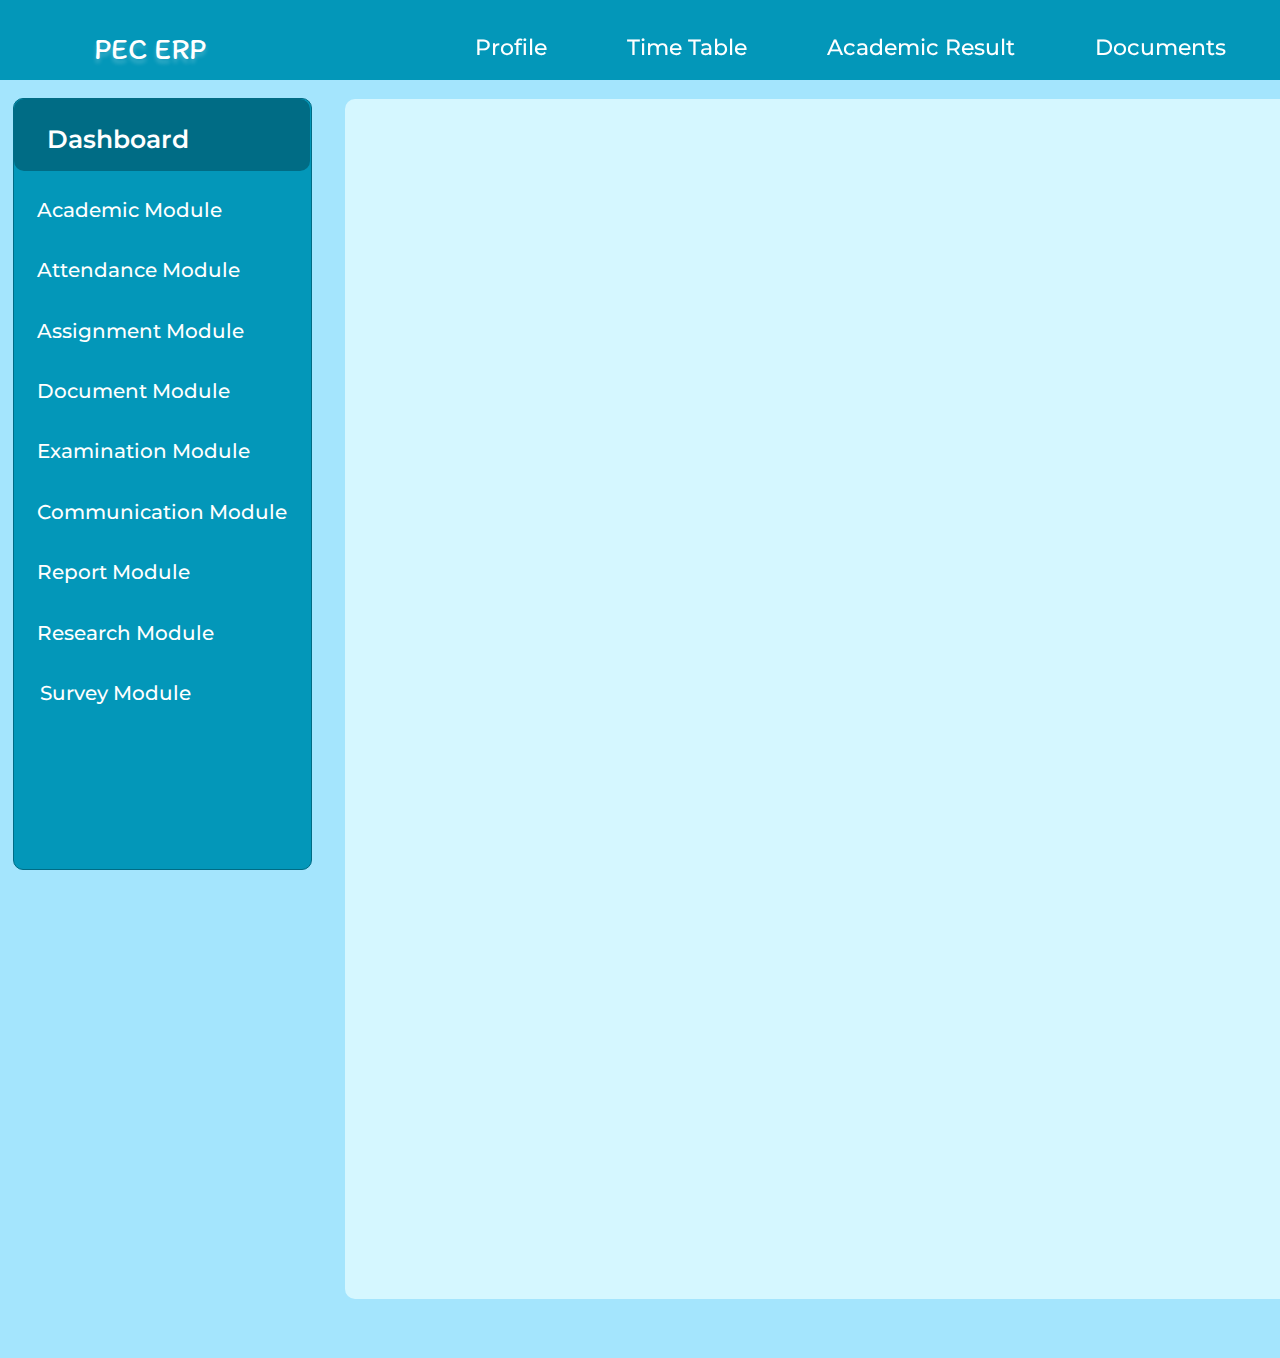
<file: nav-main/index.html>
<!DOCTYPE html>
<html>
  <head>
    <meta charset="utf-8" />
    <meta name="viewport" content="initial-scale=1, width=device-width" />

    <link rel="stylesheet" href="./global.css" />
    <link rel="stylesheet" href="./index.css" />
    <link
      rel="stylesheet"
      href="https://fonts.googleapis.com/css2?family=Anek Odia:wght@400&display=swap"
    />
    <link
      rel="stylesheet"
      href="https://fonts.googleapis.com/css2?family=Itim:wght@400&display=swap"
    />
    <link
      rel="stylesheet"
      href="https://fonts.googleapis.com/css2?family=Montserrat:wght@500;600&display=swap"
    />
    <link
      rel="stylesheet"
      href="https://fonts.googleapis.com/css2?family=Metal:wght@400&display=swap"
    />
    <link
      rel="stylesheet"
      href="https://fonts.googleapis.com/css2?family=Anybody:wght@400&display=swap"
    />
    <link
      rel="stylesheet"
      href="https://fonts.googleapis.com/css2?family=Mali:wght@400&display=swap"
    />

  </head>
  <body>
    <div class="std-acamedic-ar">
      <div class="statistical">STATISTICAL</div>
      <div class="graphical">GRAPHICAL</div>
      <header class="main">
        <div class="main-child"></div>
        <a class="pec-erp">PEC ERP</a>
      
        <div class="modules">
          <div class="aca-nav">
            <div class="one">
            <div>
              <a href="#" class="profile">Profile</a>
            </div>
            <div>
              <a href="#" class="time-table">Time Table </a>
            </div>
            <div>
              <a href="#" class="time-table">Academic Result</a>
            </div>
      
            <div>
              <a href="#" class="documents">Documents</a>
            </div>
            <div>
              <a href="#" class="certfications">Certfications</a>
            </div>
            <div>
              <a href="#" class="lesson-plan">Lesson Plan</a>
            </div>
            <div>
              <a href="#" class="feedback">Feedback</a>
            </div>
            </div>
          </div>
        </div>
      </header>
      <div class="image-1"></div>
      <main class="selection">
        <section class="year-selection">
          <div class="year-input">
            <div class="year-value">
              <div class="year-display">
                <div class="year-display-child"></div>
                <div class="current-year">
                  <div class="rectangle-parent">
                    <div class="frame-child"></div>
                    <a class="dashboard">Dashboard</a>
                  </div>
                </div>
               
              </div>
            </div>
            <div class="semester-selection">
              <div class="fluentpeople-20-regular"></div>
              <div class="dash">
              <div class="academic-module"> <a href="#" class="profile">Academic Module</a></div>
              <div class="attendance-module"> <a href="#" class="profile">Attendance Module</a></div>
              
                <div class="assignment-module"> <a href="#" class="profile">Assignment Module</a></div>
                <div class="document-module"> <a href="#" class="profile">Document Module</a></div>
                <div class="examination-module"> <a href="#" class="profile">Examination Module</a></div>
               
                <div class="communication-module"> <a href="#" class="profile">Communication Module</a></div>
                <div class="report-module"> <a href="#" class="profile">Report Module</a></div>
                <div class="research-module"> <a href="#" class="profile">Research Module</a></div>
                <div class="survey-container">
                    <div class="survey-module"> <a href="#" class="profile">Survey Module</a></div>
              
                </div>
              </div>
            </div>
          </div>
          <div class="exam-selection">
            <div class="exam-input">

              <!-- other work-->
             <!--<div class="exam-input-child"></div>
              <div class="exam-value">
                <div class="exam-boundary" id="examBoundary"></div>
                <input
                  class="select-year"
                  placeholder="Select Year>"
                  type="text"
                />

                <div class="exam-display">
                  <div class="current-exam">&gt;</div>
                </div>
              </div>
              <div class="semester-input">
                <div class="semester-value">
                  <div class="semester-value-child"></div>
                  <div class="select-semester">Select Semester</div>
                  <h2 class="current-semester">&gt;</h2>
                </div>
              </div>
              <div class="exam-input1">
                <div class="exam-input-item"></div>
                <div class="select-exam">Select Exam</div>
                <h2 class="current-exam1">&gt;</h2>
              </div>
            -->

            </div>
          </div>
        </section>
      </main>
    </div>

    <script>
      var examBoundary = document.getElementById("examBoundary");
      if (examBoundary) {
        examBoundary.addEventListener("click", function (e) {
          window.location.href = "./std-acamedic-ar1.html";
        });
      }
    </script>
  </body>
</html>
</file>
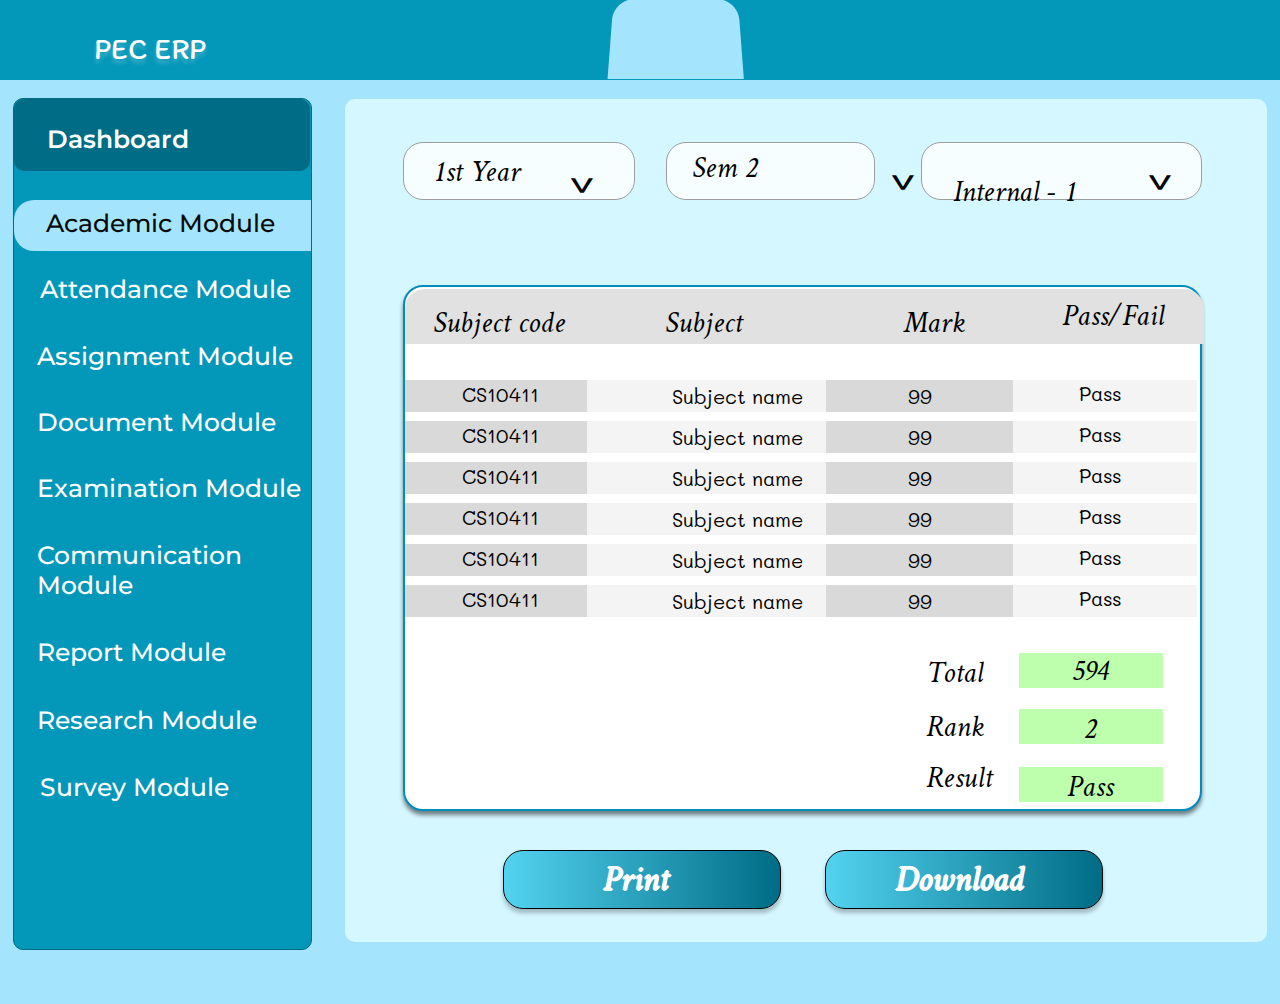
<file: nav-main/std-acamedic-ar-1.html>
<!DOCTYPE html>
<html>
  <head>
    <meta charset="utf-8" />
    <meta name="viewport" content="initial-scale=1, width=device-width" />

    <link rel="stylesheet" href="./global.css" />
    <link rel="stylesheet" href="./std-acamedic-ar-1.css" />
    <link
      rel="stylesheet"
      href="https://fonts.googleapis.com/css2?family=Anek Odia:wght@400&display=swap"
    />
    <link
      rel="stylesheet"
      href="https://fonts.googleapis.com/css2?family=Itim:wght@400&display=swap"
    />
    <link
      rel="stylesheet"
      href="https://fonts.googleapis.com/css2?family=Montserrat:wght@500;600&display=swap"
    />
    <link
      rel="stylesheet"
      href="https://fonts.googleapis.com/css2?family=Metal:wght@400&display=swap"
    />
    <link
      rel="stylesheet"
      href="https://fonts.googleapis.com/css2?family=Anybody:wght@400&display=swap"
    />
    <link
      rel="stylesheet"
      href="https://fonts.googleapis.com/css2?family=Mali:wght@400&display=swap"
    />
  </head>
  <body>
    <div class="std-acamedic-ar-1">
      <header class="main1">
        <div class="main-inner"></div>
        <a class="pec-erp1">PEC ERP</a>
        <img
          class="rectangle-icon"
          loading="lazy"
          alt=""
          src="./public/rectangle-32.svg"
        />

        <div class="modules1">
          <div class="aca-nav1">
            <div class="items">
              <a class="profile1">Profile</a>
            </div>
            <div class="items1">
              <a class="time-table1">Time Table </a>
            </div>
            <a class="academic-result1">
              <p class="academic1">Academic</p>
              <p class="result1">Result</p>
            </a>
            <div class="items2">
              <a class="documents1">Documents</a>
            </div>
            <div class="items3">
              <a class="certfications1">Certfications</a>
            </div>
            <div class="items4">
              <a class="lesson-plan1">Lesson Plan</a>
            </div>
            <div class="items5">
              <a class="feedback1">Feedback</a>
            </div>
          </div>
        </div>
      </header>
      <div class="image-11"></div>
      <main class="container-wrapper">
        <section class="container">
          <div class="inner-container">
            <div class="sub-container-wrapper">
              <div class="sub-container">
                <div class="sub-container-child"></div>
                <div class="title-container-wrapper">
                  <div class="title-container">
                    <div class="title-container-child"></div>
                    <div class="dashboard1">Dashboard</div>
                  </div>
                </div>
                <div class="divider"></div>
              </div>
            </div>
            <div class="module-navigation">
              <div class="fluentpeople-20-regular1"></div>
              <div class="dash1">
                <div class="modules2">
                  <div class="academic-module1">Academic Module</div>
                </div>
                <div class="modules3">
                  <div class="attendance-module1">Attendance Module</div>
                </div>
                <div class="assignment-module1">Assignment Module</div>
                <div class="document-module1">Document Module</div>
                <div class="examination-module1">Examination Module</div>
                <div class="more-modules1">
                  <div class="communication-module1">Communication Module</div>
                  <div class="report-module1">Report Module</div>
                  <div class="research-module1">Research Module</div>
                  <div class="survey-container1">
                    <div class="survey-module1">Survey Module</div>
                  </div>
                </div>
              </div>
            </div>
          </div>
          <div class="year-container-wrapper">
            <div class="year-container">
              <div class="year-container-child"></div>
              <div class="year-inner-container">
                <div class="year-details">
                  <div class="year-details-child"></div>
                  <div class="st-year">1st Year</div>
                  <div class="year-placeholder">
                    <div class="placeholder">&gt;</div>
                  </div>
                </div>
                <div class="semester-container-wrapper">
                  <div class="semester-container">
                    <div class="semester-container-child"></div>
                    <div class="sem-2">Sem 2</div>
                    <h1 class="semester-placeholder">&gt;</h1>
                  </div>
                </div>
                <div class="rectangle-group">
                  <div class="frame-item"></div>
                  <h3 class="internal-1">Internal - 1</h3>
                  <h1 class="exam-placeholder">&gt;</h1>
                </div>
              </div>
              <div class="subject-container-parent">
                <div class="subject-container">
                  <div class="subject-container-child"></div>
                  <div class="subject-details">
                    <input class="subject-divider" type="text" />

                    <div class="subject-headers">
                      <h3 class="subject-code">Subject code</h3>
                    </div>
                    <div class="subject-headers1">
                      <h3 class="subject">Subject</h3>
                    </div>
                    <div class="subject-headers2">
                      <h3 class="mark">Mark</h3>
                    </div>
                    <h3 class="passfail">Pass/Fail</h3>
                  </div>
                  <div class="component-1-parent">
                    <div class="component-1">
                      <div class="component-containers">
                        <div class="component-dividers"></div>
                        <div class="component-codes">
                          <div class="cs10411">CS10411</div>
                        </div>
                      </div>
                      <div class="subject-name-containers">
                        <div class="name-dividers"></div>
                        <div class="subject-names">
                          <div class="subject-name">Subject name</div>
                        </div>
                        <div class="mark-containers">
                          <div class="mark-dividers"></div>
                        </div>
                        <div class="marks">
                          <div class="empty-marks">99</div>
                        </div>
                      </div>
                      <div class="pass-containers">
                        <div class="result-dividers"></div>
                        <div class="pass">Pass</div>
                      </div>
                    </div>
                    <div class="component-3">
                      <div class="rectangle-container">
                        <div class="frame-inner"></div>
                        <div class="cs10411-wrapper">
                          <div class="cs104111">CS10411</div>
                        </div>
                      </div>
                      <div class="frame-div">
                        <div class="rectangle-div"></div>
                        <div class="subject-name-wrapper">
                          <div class="subject-name1">Subject name</div>
                        </div>
                        <div class="rectangle-wrapper">
                          <div class="frame-child1"></div>
                        </div>
                        <div class="wrapper">
                          <div class="div">99</div>
                        </div>
                      </div>
                      <div class="rectangle-parent1">
                        <div class="frame-child2"></div>
                        <div class="pass1">Pass</div>
                      </div>
                    </div>
                    <div class="component-4">
                      <div class="rectangle-parent2">
                        <div class="frame-child3"></div>
                        <div class="cs10411-container">
                          <div class="cs104112">CS10411</div>
                        </div>
                      </div>
                      <div class="rectangle-parent3">
                        <div class="frame-child4"></div>
                        <div class="subject-name-container">
                          <div class="subject-name2">Subject name</div>
                        </div>
                        <div class="rectangle-frame">
                          <div class="frame-child5"></div>
                        </div>
                        <div class="frame">
                          <div class="div1">99</div>
                        </div>
                      </div>
                      <div class="rectangle-parent4">
                        <div class="frame-child6"></div>
                        <div class="pass2">Pass</div>
                      </div>
                    </div>
                    <div class="component-5">
                      <div class="rectangle-parent5">
                        <div class="frame-child7"></div>
                        <div class="cs10411-frame">
                          <div class="cs104113">CS10411</div>
                        </div>
                      </div>
                      <div class="rectangle-parent6">
                        <div class="frame-child8"></div>
                        <div class="subject-name-frame">
                          <div class="subject-name3">Subject name</div>
                        </div>
                        <div class="rectangle-wrapper1">
                          <div class="frame-child9"></div>
                        </div>
                        <div class="wrapper1">
                          <div class="div2">99</div>
                        </div>
                      </div>
                      <div class="rectangle-parent7">
                        <div class="frame-child10"></div>
                        <div class="pass3">Pass</div>
                      </div>
                    </div>
                    <div class="component-6">
                      <div class="rectangle-parent8">
                        <div class="frame-child11"></div>
                        <div class="cs10411-wrapper1">
                          <div class="cs104114">CS10411</div>
                        </div>
                      </div>
                      <div class="rectangle-parent9">
                        <div class="frame-child12"></div>
                        <div class="subject-name-wrapper1">
                          <div class="subject-name4">Subject name</div>
                        </div>
                        <div class="rectangle-wrapper2">
                          <div class="frame-child13"></div>
                        </div>
                        <div class="wrapper2">
                          <div class="div3">99</div>
                        </div>
                      </div>
                      <div class="rectangle-parent10">
                        <div class="frame-child14"></div>
                        <div class="pass4">Pass</div>
                      </div>
                    </div>
                    <div class="component-7">
                      <div class="rectangle-parent11">
                        <div class="frame-child15"></div>
                        <div class="cs10411-wrapper2">
                          <div class="cs104115">CS10411</div>
                        </div>
                      </div>
                      <div class="rectangle-parent12">
                        <div class="frame-child16"></div>
                        <div class="subject-name-wrapper2">
                          <div class="subject-name5">Subject name</div>
                        </div>
                        <div class="rectangle-wrapper3">
                          <div class="frame-child17"></div>
                        </div>
                        <div class="wrapper3">
                          <div class="div4">99</div>
                        </div>
                      </div>
                      <div class="rectangle-parent13">
                        <div class="frame-child18"></div>
                        <div class="pass5">Pass</div>
                      </div>
                    </div>
                  </div>
                  <div class="total-container-wrapper">
                    <div class="total-container">
                      <div class="total-inner-container">
                        <div class="total-details">
                          <h3 class="total">Total</h3>
                          <div class="rank-result">
                            <h3 class="rank">Rank</h3>
                            <h3 class="result2">Result</h3>
                          </div>
                        </div>
                      </div>
                      <div class="pass-containers-parent">
                        <div class="pass-containers1">
                          <div class="pass-dividers"></div>
                          <div class="pass-details">594</div>
                        </div>
                        <div class="pass-containers2">
                          <div class="pass-containers-child"></div>
                          <div class="div5">2</div>
                        </div>
                        <div class="pass-containers3">
                          <div class="pass-containers-item"></div>
                          <h3 class="pass6">Pass</h3>
                        </div>
                      </div>
                    </div>
                  </div>
                </div>
                <div class="action-container-wrapper">
                  <div class="action-container">
                    <div class="actions">
                      <div class="print-container"></div>
                      <h2 class="print">Print</h2>
                    </div>
                    <div class="actions1">
                      <div class="print-divider-wrapper">
                        <div class="print-divider"></div>
                      </div>
                      <h2 class="download">Download</h2>
                    </div>
                  </div>
                </div>
              </div>
            </div>
          </div>
        </section>
      </main>
    </div>
  </body>
</html>
</file>
<file: nav-main/global.css>
body {
  margin: 0;
  line-height: normal;
}

:root {
  /* fonts */
  --font-anybody: Anybody;
  --font-metal: Metal;
  --font-montserrat: Montserrat;
  --font-itim: Itim;
  --font-anek-odia: "Anek Odia";
  --font-mali: Mali;

  /* font sizes */
  --font-size-26xl: 45px;
  --font-size-8xl: 27px;
  --font-size-17xl: 36px;
  --font-size-11xl: 30px;
  --font-size-lg: 18px;
  --font-size-5xl: 24px;
  --font-size-6xl: 25px;
  --font-size-xl: 20px;
  --font-size-3xl: 22px;
  --font-size-base: 16px;
  --font-size-16xl: 35px;
  --font-size-9xl: 28px;
  --font-size-2xl: 21px;

  /* Colors */
  --color-lightblue: #a4e5fd;
  --color-lightcyan: #d5f7ff;
  --color-gray-100: #0b0b0b;
  --color-gray-200: #010101;
  --color-gray-300: rgba(255, 255, 255, 0.81);
  --color-darkgray: #9d9d9d;
  --color-white: #fff;
  --color-steelblue-100: #0397b9;
  --color-steelblue-200: #008cbf;
  --color-teal: #006c85;
  --color-black: #000;
  --color-lightgreen: #bdffac;
  --color-whitesmoke: #f4f4f4;
  --color-gainsboro-100: #d9d9d9;

  /* Gaps */
  --gap-lg: 18px;
  --gap-sm: 14px;
  --gap-12xl: 31px;
  --gap-mini: 15px;
  --gap-25xl: 44px;
  --gap-3xl: 22px;
  --gap-xl: 20px;
  --gap-17xl-4: 36.4px;
  --gap-18xl-5: 37.5px;
  --gap-lgi: 19px;
  --gap-10xl: 29px;
  --gap-50xl: 69px;
  --gap-mid: 17px;
  --gap-15xl: 34px;
  --gap-5xl: 24px;
  --gap-2xl: 21px;

  /* Paddings */
  --padding-smi: 13px;
  --padding-12xs: 1px;
  --padding-24xl: 43px;
  --padding-39xl: 58px;
  --padding-10xl: 29px;
  --padding-xl: 20px;
  --padding-6xs: 7px;
  --padding-mini: 15px;
  --padding-4xs: 9px;
  --padding-6xl: 25px;
  --padding-sm: 14px;
  --padding-11xl: 30px;
  --padding-4xl: 23px;
  --padding-5xl: 24px;
  --padding-10xs: 3px;
  --padding-lgi: 19px;
  --padding-679xl: 698px;
  --padding-435xl: 454px;
  --padding-276xl: 295px;
  --padding-14xl: 33px;
  --padding-mid: 17px;
  --padding-smi-5: 12.5px;
  --padding-9xs: 4px;
  --padding-xs: 12px;
  --padding-9xl: 28px;
  --padding-8xs: 5px;

  /* Border radiuses */
  --br-3xs: 10px;
  --br-xl: 20px;
}
</file>
<file: nav-main/index.css>
*{
  margin: 0px;
  padding: 0px;
}
.graphical,
.statistical {
  width: 123px;
  position: absolute;
  margin: 0 !important;
  right: 180px;
  bottom: -6668px;
  line-height: 25px;
  text-transform: capitalize;
  display: inline-block;
}
.graphical {
  right: 41px;
  color: var(--color-white);
}
.main-child {
  height: 100px;
  width: 1440px;
  position: relative;
  background-color: var(--color-steelblue-100);
  display: none;
  max-width: 100%;
  z-index: 0;
}
.pec-erp {
  text-decoration: none;
  width: 253px;
  position: relative;
  color: inherit;
  display: inline-block;
  flex-shrink: 0;
  text-shadow: 0 4px 4px rgba(255, 255, 255, 0.25);
  white-space: nowrap;
  z-index: 1;
}

.profile {
  text-decoration: none;
  align-self: stretch;
  position: relative;
  font-weight: 500;
  color: inherit;
}
.module-list {
  width: 88px;
  display: flex;
  flex-direction: column;
  align-items: flex-start;
  justify-content: flex-start;
  padding: var(--padding-xs) 0 0;
  box-sizing: border-box;
}
.time-table {
  text-decoration: none;
  position: relative;
  font-weight: 500;
  color: inherit;
  white-space: nowrap;
}
.module-list1 {
  display: flex;
  flex-direction: column;
  align-items: flex-start;
  justify-content: flex-start;
  padding: var(--padding-xs) 0 0;
}

.academic-result,
.documents {
  text-decoration: none;
  position: relative;
  font-weight: 500;
}

.documents {
  align-self: stretch;
  color: inherit;
}
.module-list2 {
  flex: 1;
  display: flex;
  flex-direction: column;
  align-items: flex-start;
  justify-content: flex-start;
  padding: var(--padding-mini) 0 0;
}
.certfications {
  text-decoration: none;
  position: relative;
  font-weight: 500;
  color: inherit;
}
.module-list3 {
  flex: 1;
  display: flex;
  flex-direction: column;
  align-items: flex-start;
  justify-content: flex-start;
  padding: var(--padding-xs) 0 0;
}
.lesson-plan {
  text-decoration: none;
  align-self: stretch;
  position: relative;
  font-weight: 500;
  color: inherit;
  white-space: nowrap;
}
.module-list4 {
  flex: 1;
  display: flex;
  flex-direction: column;
  align-items: flex-start;
  justify-content: flex-start;
  padding: var(--padding-mini) 0 0;
}
.feedback {
  text-decoration: none;
  align-self: stretch;
  position: relative;
  font-weight: 500;
  color: inherit;
}
.module-list5 {
  flex: 1;
  flex-direction: column;
  padding: var(--padding-mini) 0 0;
}
.aca-nav,
.main,
.module-list5,
.modules {
  display: flex;
  align-items: flex-start;
  justify-content: flex-start;
}
.aca-nav {
  align-self: stretch;
  flex-direction: row;
  gap: var(--gap-5xl);
  z-index: 2;
}
.main,
.modules {
  box-sizing: border-box;
  max-width: 100%;
}
.modules {
  flex: 1;
  flex-direction: column;
  padding: var(--padding-9xs) 0 0;
  text-align: left;
  font-size: var(--font-size-3xl);
  font-family: var(--font-montserrat);
}
.main {
  align-self: stretch;
  background-color: var(--color-steelblue-100);
  flex-direction: row;
  padding: var(--padding-11xl) var(--padding-4xl) var(--padding-smi-5);
  position: sticky;
  gap: var(--gap-50xl);
  top: 0;
  z-index: 99;
  text-align: center;
  font-size: var(--font-size-11xl);
  color: var(--color-white);
  font-family: var(--font-itim);
}
.image-1 {
  width: 299px;
  height: 95px;
  position: relative;
  flex-shrink: 0;
  display: none;
  z-index: 3;
}
.frame-child,
.year-display-child {
  position: relative;
  border-radius: var(--br-3xs);
  display: none;
}
.year-display-child {
  align-self: stretch;
  height: 853px;
  background-color: var(--color-steelblue-100);
  border: 1px solid var(--color-teal);
  box-sizing: border-box;
}
.frame-child {
  height: 72px;
  width: 298px;
  background-color: var(--color-teal);
}
.dashboard {
  text-decoration: none;
  position: relative;
  font-weight: 600;
  color: inherit;
  z-index: 2;
}
.current-year,
.rectangle-parent {
  display: flex;
  flex-direction: row;
  align-items: flex-start;
}
.rectangle-parent {
  flex: 1;
  border-radius: var(--br-3xs);
  background-color: var(--color-teal);
  justify-content: flex-start;
  padding: var(--padding-6xl) var(--padding-14xl) var(--padding-mid);
  z-index: 1;
}
.current-year {
  align-self: stretch;
  justify-content: flex-end;
  padding: 0 var(--padding-12xs) 0 0;
}
/* side-bar-content*/
.year-boundary {
  margin-top: 40px;
}
.year-display {
  flex: 1;
  border-radius: var(--br-3xs);
  background-color: var(--color-steelblue-100);
  border: 1px solid var(--color-teal);
  display: flex;
  flex-direction: column;
  align-items: flex-end;
  justify-content: flex-start;
  padding: 0 0 var(--padding-679xl);
  gap: var(--gap-10xl);
}
.year-value {
  align-self: stretch;
  display: flex;
  flex-direction: row;
  align-items: flex-start;
  justify-content: flex-end;
  padding: 0 var(--padding-lgi) 0 0;
}
.fluentpeople-20-regular {
  height: 20px;
  width: 20px;
  position: relative;
  overflow: hidden;
  flex-shrink: 0;
  display: none;
}
.academic-module {
  flex: 1;
  position: relative;
  font-weight: 500;
}
.semester-list {
  align-self: stretch;
  display: flex;
  flex-direction: row;
  align-items: flex-start;
  justify-content: flex-start;
  padding: 0 var(--padding-lgi) 0 var(--padding-4xs);
  
}
.attendance-module {
  flex: 1;
  position: relative;
  font-weight: 500;
}
.semester-list1 {
  width: 272px;
  display: flex;
  flex-direction: row;
  align-items: flex-start;
  justify-content: flex-start;
  padding: 0 var(--padding-10xs);
  box-sizing: border-box;
}
.assignment-module {
  position: relative;
  font-weight: 500;
}
.document-module {
  width: 266px;
  display: inline-block;
}
.communication-module,
.document-module,
.examination-module {
  position: relative;
  font-weight: 500;
}
.communication-module {
  align-self: stretch;
}
.report-module,
.research-module {
  width: 266px;
  position: relative;
  font-weight: 500;
  display: inline-block;
}
.survey-module {
  flex: 1;
  position: relative;
  font-weight: 500;
}
.survey-container {
  width: 272px;
  display: flex;
  flex-direction: row;
  align-items: flex-start;
  justify-content: flex-start;
  padding: 0 var(--padding-10xs);
  box-sizing: border-box;
}
.dash,
.more-modules {
  flex-direction: column;
  align-items: flex-start;
}
.more-modules {
  align-self: stretch;
  display: flex;
  justify-content: flex-start;
  gap: var(--gap-18xl-5);
}
.dash {
  flex: 1;
  gap: var(--gap-17xl-4);
  z-index: 2;
  margin-top: 70px;
}

.dash,
.semester-selection,
.year-input {
  display: flex;
  justify-content: flex-start;
}
.semester-selection {
  align-self: stretch;
  flex-direction: row;
  align-items: flex-start;
  padding: 0 0 0 var(--padding-5xl);
  margin-top: -741.7px;
  font-size: 20px;
}
.year-input {
  height: 853px;
  width: 318px;
  flex-direction: column;
  align-items: flex-end;
}
.exam-input-child {
  height: 843px;
  width: 1061px;
  position: relative;
  border-radius: var(--br-3xs);
  background-color: var(--color-lightcyan);
  display: none;
  max-width: 100%;
}
.exam-boundary {
  height: 100%;
  width: 100%;
  position: absolute;
  margin: 0 !important;
  top: 0;
  right: 0;
  bottom: 0;
  left: 0;
  border-radius: var(--br-xl);
  background-color: var(--color-gray-300);
  border: 1px solid var(--color-darkgray);
  box-sizing: border-box;
  cursor: pointer;
  z-index: 1;
}
.select-year {
  width: 116px;
  border: 0;
  outline: 0;
  font-family: var(--font-metal);
  font-size: var(--font-size-11xl);
  background-color: transparent;
  height: 62px;
  position: relative;
  color: #606060;
  text-align: left;
  display: inline-block;
  padding: 0;
  z-index: 2;
}
.current-exam {
  width: 21px;
  height: 43px;
  position: relative;
  text-transform: capitalize;
  display: none;
  flex-shrink: 0;
  transform: rotate(90deg);
  z-index: 2;
}
.exam-display {
  height: 44px;
  width: 43px;
  display: flex;
  flex-direction: column;
  align-items: flex-start;
  justify-content: flex-start;
  padding: var(--padding-4xl) 0 0;
  box-sizing: border-box;
}
.exam-value,
.semester-value-child {
  height: 58px;
  position: relative;
  box-sizing: border-box;
}
.exam-value {
  flex: 0.8944;
  display: flex;
  flex-direction: row;
  align-items: flex-start;
  justify-content: space-between;
  padding: 0 var(--padding-mini) var(--padding-sm) var(--padding-11xl);
  min-width: 194px;
  gap: var(--gap-xl);
  font-size: var(--font-size-26xl);
  font-family: var(--font-anybody);
}
.semester-value-child {
  width: 281px;
  border-radius: var(--br-xl);
  background-color: var(--color-gray-300);
  border: 1px solid var(--color-darkgray);
  display: none;
}
.select-semester {
  margin-top: -24px;
  position: relative;
  z-index: 2;
}
.current-semester {
  margin: 0;
  height: 43px;
  width: 21px;
  position: relative;
  font-size: var(--font-size-26xl);
  text-transform: capitalize;
  font-weight: 400;
  font-family: var(--font-anybody);
  color: var(--color-gray-200);
  display: inline-block;
  flex-shrink: 0;
  transform: rotate(90deg);
  z-index: 2;
}
.semester-input,
.semester-value {
  display: flex;
  align-items: flex-start;
  justify-content: flex-start;
  box-sizing: border-box;
}
.semester-value {
  align-self: stretch;
  height: 58px;
  border-radius: var(--br-xl);
  background-color: var(--color-gray-300);
  border: 1px solid var(--color-darkgray);
  flex-direction: row;
  padding: var(--padding-xl) var(--padding-4xs) 0 var(--padding-6xl);
  gap: var(--gap-25xl);
  z-index: 1;
}
.semester-input {
  flex: 1;
  flex-direction: column;
  padding: 0 var(--padding-mini) 0 0;
  min-width: 194px;
  color: #525252;
}
.exam-input-item {
  height: 58px;
  width: 281px;
  position: relative;
  border-radius: var(--br-xl);
  background-color: var(--color-gray-300);
  border: 1px solid var(--color-darkgray);
  box-sizing: border-box;
  display: none;
}
.select-exam {
  margin-top: -24px;
  position: relative;
  z-index: 2;
}
.current-exam1 {
  margin: 0;
  height: 43px;
  width: 21px;
  position: relative;
  font-size: var(--font-size-26xl);
  text-transform: capitalize;
  font-weight: 400;
  font-family: var(--font-anybody);
  color: var(--color-gray-200);
  display: inline-block;
  flex-shrink: 0;
  transform: rotate(90deg);
  z-index: 2;
}
.exam-input,
.exam-input1 {
  display: flex;
  flex-direction: row;
  align-items: flex-start;
  justify-content: flex-start;
  box-sizing: border-box;
}
.exam-input1 {
  height: 58px;
  width: 281px;
  border-radius: var(--br-xl);
  background-color: var(--color-gray-300);
  border: 1px solid var(--color-darkgray);
  padding: var(--padding-xl) var(--padding-6xs) 0 10px;
  gap: 91px;
  z-index: 1;
  color: #535353;
}
/* center-content-box*/
.exam-input {
  align-self: stretch;
  border-radius: var(--br-3xs);
  background-color: var(--color-lightcyan);
  padding: var(--padding-24xl) var(--padding-39xl);
  gap: var(--gap-12xl);
  width: 1500px;
  height:1200px;
  
}
.exam-selection {
  flex: 1;
  flex-direction: column;
  padding: var(--padding-12xs) 0 0;
  box-sizing: border-box;
  max-width: calc(100% - 332px);
  font-size: var(--font-size-11xl);
  color: var(--color-gray-200);
  font-family: var(--font-metal);
}
.exam-selection,
.selection,
.std-acamedic-ar,
.year-selection {
  display: flex;
  align-items: flex-start;
  justify-content: flex-start;
}
.year-selection {
  flex: 1;
  flex-direction: row;
  gap: var(--gap-sm);
  max-width: 100%;
  text-align: left;
  font-size: var(--font-size-6xl);
  color: var(--color-white);
  font-family: var(--font-montserrat);
}
.selection,
.std-acamedic-ar {
  box-sizing: border-box;
}
.selection {
  width: 1419px;
  flex-direction: row;
  padding: 0 var(--padding-smi);
  max-width: 100%;
}
/*background-clor*/
.std-acamedic-ar {
  width: 100%;
  height: 100%;
  position: relative;
  background-color:#a4e5fd;
  flex-direction: column;
  padding: 0 0 59px;
  gap: var(--gap-lg);
  line-height: normal;
  letter-spacing: normal;
  text-align: left;
  font-size: var(--font-size-xl);
  color: var(--color-black);
  font-family: var(--font-anek-odia);
  overflow: hidden;
}


.navbar-alignment{
  display: flex;
 flex-direction: row;
  justify-content: center;
  float: right;
}

/*nav-bar contents*/

.one{
  display: flex;
  gap: 80px;
  margin-left: 130px;

}

/*button*/
a:hover{
  background:#1b9bff;
  color: white;
  transition: .5s;
  padding: 10px;
  
}
</file>
<file: nav-main/std-acamedic-ar-1.css>
.main-inner {
  height: 100px;
  width: 1440px;
  position: relative;
  background-color: var(--color-steelblue-100);
  display: none;
  max-width: 100%;
  z-index: 0;
}
.pec-erp1 {
  text-decoration: none;
  width: 253px;
  position: relative;
  color: inherit;
  display: inline-block;
  flex-shrink: 0;
  text-shadow: 0 4px 4px rgba(255, 255, 255, 0.25);
  white-space: nowrap;
  z-index: 1;
}
.rectangle-icon {
  height: 81px;
  width: 138px;
  position: absolute;
  margin: 0 !important;
  bottom: 0;
  left: 607px;
  z-index: 1;
}
.profile1 {
  text-decoration: none;
  align-self: stretch;
  position: relative;
  font-weight: 500;
  color: inherit;
}
.items {
  width: 88px;
  display: flex;
  flex-direction: column;
  align-items: flex-start;
  justify-content: flex-start;
  padding: var(--padding-xs) 0 0;
  box-sizing: border-box;
}
.time-table1 {
  text-decoration: none;
  position: relative;
  font-weight: 500;
  color: inherit;
  white-space: nowrap;
}
.items1 {
  display: flex;
  flex-direction: column;
  align-items: flex-start;
  justify-content: flex-start;
  padding: var(--padding-xs) 0 0;
}
.academic1,
.result1 {
  margin: 0;
}
.academic-result1,
.documents1 {
  text-decoration: none;
  position: relative;
  font-weight: 500;
}
.academic-result1 {
  width: 130px;
  color: var(--color-black);
  text-align: center;
  display: inline-block;
  flex-shrink: 0;
}
.documents1 {
  align-self: stretch;
  color: inherit;
}
.items2 {
  flex: 1;
  display: flex;
  flex-direction: column;
  align-items: flex-start;
  justify-content: flex-start;
  padding: var(--padding-mini) 0 0;
}
.certfications1 {
  text-decoration: none;
  position: relative;
  font-weight: 500;
  color: inherit;
}
.items3 {
  flex: 1;
  display: flex;
  flex-direction: column;
  align-items: flex-start;
  justify-content: flex-start;
  padding: var(--padding-xs) 0 0;
}
.lesson-plan1 {
  text-decoration: none;
  align-self: stretch;
  position: relative;
  font-weight: 500;
  color: inherit;
  white-space: nowrap;
}
.items4 {
  flex: 1;
  display: flex;
  flex-direction: column;
  align-items: flex-start;
  justify-content: flex-start;
  padding: var(--padding-mini) 0 0;
}
.feedback1 {
  text-decoration: none;
  align-self: stretch;
  position: relative;
  font-weight: 500;
  color: inherit;
}
.items5 {
  flex: 1;
  flex-direction: column;
  padding: var(--padding-mini) 0 0;
}
.aca-nav1,
.items5,
.main1,
.modules1 {
  display: flex;
  align-items: flex-start;
  justify-content: flex-start;
}
.aca-nav1 {
  align-self: stretch;
  flex-direction: row;
  gap: var(--gap-5xl);
  z-index: 2;
}
.main1,
.modules1 {
  box-sizing: border-box;
  max-width: 100%;
}
.modules1 {
  flex: 1;
  flex-direction: column;
  padding: var(--padding-9xs) 0 0;
  text-align: left;
  font-size: var(--font-size-3xl);
  font-family: var(--font-montserrat);
}
.main1 {
  align-self: stretch;
  background-color: var(--color-steelblue-100);
  flex-direction: row;
  padding: var(--padding-11xl) var(--padding-4xl) var(--padding-smi-5);
  position: sticky;
  gap: var(--gap-50xl);
  top: 0;
  z-index: 99;
  text-align: center;
  font-size: var(--font-size-11xl);
  color: var(--color-white);
  font-family: var(--font-itim);
}
.image-11 {
  width: 299px;
  height: 95px;
  position: relative;
  flex-shrink: 0;
  display: none;
}
.sub-container-child,
.title-container-child {
  position: relative;
  border-radius: var(--br-3xs);
  display: none;
}
.sub-container-child {
  align-self: stretch;
  height: 853px;
  background-color: var(--color-steelblue-100);
  border: 1px solid var(--color-teal);
  box-sizing: border-box;
}
.title-container-child {
  height: 72px;
  width: 298px;
  background-color: var(--color-teal);
}
.dashboard1 {
  position: relative;
  font-weight: 600;
  z-index: 2;
}
.title-container,
.title-container-wrapper {
  display: flex;
  flex-direction: row;
  align-items: flex-start;
}
.title-container {
  flex: 1;
  border-radius: var(--br-3xs);
  background-color: var(--color-teal);
  justify-content: flex-start;
  padding: var(--padding-6xl) var(--padding-14xl) var(--padding-mid);
  z-index: 1;
}
.title-container-wrapper {
  align-self: stretch;
  justify-content: flex-end;
  padding: 0 var(--padding-12xs) 0 0;
}
.divider {
  align-self: stretch;
  height: 51px;
  position: relative;
  border-radius: var(--br-xl) 0 0 var(--br-xl);
  background-color: var(--color-lightblue);
  z-index: 1;
}
.sub-container {
  flex: 1;
  border-radius: var(--br-3xs);
  background-color: var(--color-steelblue-100);
  border: 1px solid var(--color-teal);
  display: flex;
  flex-direction: column;
  align-items: flex-end;
  justify-content: flex-start;
  padding: 0 0 var(--padding-679xl);
  gap: var(--gap-10xl);
}
.sub-container-wrapper {
  align-self: stretch;
  display: flex;
  flex-direction: row;
  align-items: flex-start;
  justify-content: flex-end;
  padding: 0 var(--padding-lgi) 0 0;
}
.fluentpeople-20-regular1 {
  height: 20px;
  width: 20px;
  position: relative;
  overflow: hidden;
  flex-shrink: 0;
  display: none;
}
.academic-module1 {
  flex: 1;
  position: relative;
  font-weight: 500;
}
.modules2 {
  align-self: stretch;
  display: flex;
  flex-direction: row;
  align-items: flex-start;
  justify-content: flex-start;
  padding: 0 var(--padding-lgi) 0 var(--padding-4xs);
  color: var(--color-gray-100);
}
.attendance-module1 {
  flex: 1;
  position: relative;
  font-weight: 500;
}
.modules3 {
  width: 272px;
  display: flex;
  flex-direction: row;
  align-items: flex-start;
  justify-content: flex-start;
  padding: 0 var(--padding-10xs);
  box-sizing: border-box;
}
.assignment-module1 {
  position: relative;
  font-weight: 500;
}
.document-module1 {
  width: 266px;
  display: inline-block;
}
.communication-module1,
.document-module1,
.examination-module1 {
  position: relative;
  font-weight: 500;
}
.communication-module1 {
  align-self: stretch;
}
.report-module1,
.research-module1 {
  width: 266px;
  position: relative;
  font-weight: 500;
  display: inline-block;
}
.survey-module1 {
  flex: 1;
  position: relative;
  font-weight: 500;
}
.survey-container1 {
  width: 272px;
  display: flex;
  flex-direction: row;
  align-items: flex-start;
  justify-content: flex-start;
  padding: 0 var(--padding-10xs);
  box-sizing: border-box;
}
.dash1,
.more-modules1 {
  flex-direction: column;
  align-items: flex-start;
}
.more-modules1 {
  align-self: stretch;
  display: flex;
  justify-content: flex-start;
  gap: var(--gap-18xl-5);
}
.dash1 {
  flex: 1;
  gap: var(--gap-17xl-4);
  z-index: 2;
}
.dash1,
.inner-container,
.module-navigation {
  display: flex;
  justify-content: flex-start;
}
.module-navigation {
  align-self: stretch;
  flex-direction: row;
  align-items: flex-start;
  padding: 0 0 0 var(--padding-5xl);
  margin-top: -741.7px;
}
.inner-container {
  height: 853px;
  width: 318px;
  flex-direction: column;
  align-items: flex-end;
}
.year-container-child {
  width: 1061px;
  height: 843px;
  position: relative;
  border-radius: var(--br-3xs);
  background-color: var(--color-lightcyan);
  display: none;
  max-width: 100%;
}
.year-details-child {
  height: 58px;
  width: 299px;
  position: relative;
  border-radius: var(--br-xl);
  background-color: var(--color-gray-300);
  border: 1px solid var(--color-darkgray);
  box-sizing: border-box;
  display: none;
}
.placeholder,
.st-year {
  position: relative;
  display: inline-block;
  z-index: 2;
}
.st-year {
  min-width: 87px;
}
.placeholder {
  width: 21px;
  height: 43px;
  text-transform: capitalize;
  flex-shrink: 0;
  transform: rotate(90deg);
}
.year-placeholder {
  height: 44px;
  width: 43px;
  display: flex;
  flex-direction: column;
  align-items: flex-start;
  justify-content: flex-start;
  padding: var(--padding-4xl) 0 0;
  box-sizing: border-box;
  font-size: var(--font-size-26xl);
  color: var(--color-gray-200);
  font-family: var(--font-anybody);
}
.semester-container-child,
.year-details {
  height: 58px;
  border-radius: var(--br-xl);
  background-color: var(--color-gray-300);
  border: 1px solid var(--color-darkgray);
  box-sizing: border-box;
}
.year-details {
  flex: 0.8873;
  display: flex;
  flex-direction: row;
  align-items: flex-start;
  justify-content: space-between;
  padding: 0 16px var(--padding-sm) var(--padding-10xl);
  min-width: 194px;
  gap: var(--gap-xl);
  z-index: 1;
}
.semester-container-child {
  width: 281px;
  position: relative;
  display: none;
}
.sem-2,
.semester-placeholder {
  position: relative;
  display: inline-block;
  z-index: 2;
}
.sem-2 {
  margin-top: -24px;
  min-width: 65px;
}
.semester-placeholder {
  margin: 0;
  height: 43px;
  width: 21px;
  font-size: var(--font-size-26xl);
  text-transform: capitalize;
  font-weight: 400;
  font-family: var(--font-anybody);
  color: var(--color-gray-200);
  flex-shrink: 0;
  transform: rotate(90deg);
}
.semester-container,
.semester-container-wrapper {
  display: flex;
  align-items: flex-start;
  justify-content: flex-start;
  box-sizing: border-box;
}
.semester-container {
  align-self: stretch;
  height: 58px;
  border-radius: var(--br-xl);
  background-color: var(--color-gray-300);
  border: 1px solid var(--color-darkgray);
  flex-direction: row;
  padding: var(--padding-xl) var(--padding-4xs) 0 var(--padding-6xl);
  gap: 139px;
  z-index: 1;
}
.semester-container-wrapper {
  flex: 1;
  flex-direction: column;
  padding: 0 var(--padding-mini) 0 0;
  min-width: 194px;
}
.frame-item {
  height: 58px;
  width: 281px;
  position: relative;
  border-radius: var(--br-xl);
  background-color: var(--color-gray-300);
  border: 1px solid var(--color-darkgray);
  box-sizing: border-box;
  display: none;
}
.exam-placeholder,
.internal-1 {
  margin: 0;
  position: relative;
  font-weight: 400;
  display: inline-block;
  z-index: 2;
}
.internal-1 {
  font-size: inherit;
  font-family: inherit;
  min-width: 123px;
}
.exam-placeholder {
  height: 43px;
  width: 21px;
  font-size: var(--font-size-26xl);
  text-transform: capitalize;
  font-family: var(--font-anybody);
  color: var(--color-gray-200);
  flex-shrink: 0;
  transform: rotate(90deg);
}
.rectangle-group,
.year-inner-container {
  display: flex;
  flex-direction: row;
  align-items: flex-start;
  justify-content: flex-start;
}
.rectangle-group {
  height: 58px;
  width: 281px;
  border-radius: var(--br-xl);
  background-color: var(--color-gray-300);
  border: 1px solid var(--color-darkgray);
  box-sizing: border-box;
  padding: var(--padding-xl) var(--padding-6xs) 0 31px;
  gap: 77px;
  z-index: 1;
}
.year-inner-container {
  align-self: stretch;
  gap: var(--gap-12xl);
}
.subject-container-child {
  align-self: stretch;
  height: 526px;
  position: relative;
  box-shadow: 0 4px 4px rgba(0, 0, 0, 0.49);
  border-radius: var(--br-xl);
  background-color: var(--color-white);
  border: 2px solid var(--color-steelblue-200);
  box-sizing: border-box;
  display: none;
}
.subject-divider {
  border: 0;
  outline: 0;
  background-color: #e1e1e1;
  height: 53px;
  width: 100%;
  position: absolute;
  margin: 0 !important;
  top: 0;
  right: 0;
  left: 0;
  border-radius: var(--br-xl) var(--br-xl) 0 0;
  z-index: 2;
}
.subject-code {
  margin: 0;
  align-self: stretch;
  position: relative;
  font-size: inherit;
  font-weight: 400;
  font-family: inherit;
  z-index: 3;
}
.subject-headers {
  width: 145px;
  display: flex;
  flex-direction: column;
  align-items: flex-start;
  justify-content: flex-start;
  padding: var(--padding-8xs) 0 0;
  box-sizing: border-box;
}
.subject {
  margin: 0;
  width: 96px;
  position: relative;
  font-size: inherit;
  font-weight: 400;
  font-family: inherit;
  display: inline-block;
  z-index: 3;
}
.subject-headers1 {
  width: 151px;
  display: flex;
  flex-direction: column;
  align-items: flex-start;
  justify-content: flex-start;
  padding: var(--padding-8xs) var(--padding-xl) 0 0;
  box-sizing: border-box;
}
.mark {
  margin: 0;
  position: relative;
  font-size: inherit;
  font-weight: 400;
  font-family: inherit;
  display: inline-block;
  min-width: 72px;
  z-index: 3;
}
.subject-headers2 {
  display: flex;
  flex-direction: column;
  align-items: flex-start;
  justify-content: flex-start;
  padding: var(--padding-8xs) 0 0;
}
.passfail,
.subject-details {
  position: relative;
  flex-shrink: 0;
}
.passfail {
  margin: 0;
  width: 123px;
  font-size: inherit;
  line-height: 58px;
  font-weight: 400;
  font-family: inherit;
  display: inline-block;
  z-index: 3;
}
.subject-details {
  align-self: stretch;
  display: flex;
  flex-direction: row;
  align-items: flex-start;
  justify-content: space-between;
  padding: 0 var(--padding-mini) 0 var(--padding-9xl);
  gap: var(--gap-xl);
}
.component-dividers {
  height: 32px;
  width: 182px;
  position: relative;
  background-color: var(--color-gainsboro-100);
}
.cs10411 {
  position: relative;
  display: inline-block;
  min-width: 77px;
  z-index: 1;
}
.component-codes,
.component-containers {
  display: flex;
  align-items: flex-start;
  justify-content: flex-start;
}
.component-codes {
  flex-direction: column;
  padding: var(--padding-12xs) 0 0;
  margin-left: -125px;
}
.component-containers {
  width: 182px;
  flex-direction: row;
}
.name-dividers {
  height: 32px;
  width: 351px;
  position: relative;
  background-color: var(--color-whitesmoke);
  max-width: 100%;
}
.subject-name {
  position: relative;
  z-index: 1;
}
.subject-names {
  width: 531px;
  display: flex;
  flex-direction: column;
  align-items: flex-start;
  justify-content: flex-start;
  padding: var(--padding-10xs) var(--padding-xl) 0 0;
  box-sizing: border-box;
  max-width: 100%;
  margin-left: -266px;
}
.mark-dividers {
  width: 187px;
  height: 32px;
  position: relative;
  background-color: var(--color-gainsboro-100);
  z-index: 1;
}
.mark-containers {
  width: 348px;
  display: flex;
  flex-direction: column;
  align-items: flex-start;
  justify-content: flex-start;
  max-width: 100%;
  margin-left: -266px;
}
.empty-marks {
  position: relative;
  display: inline-block;
  min-width: 24px;
  z-index: 2;
}
.marks,
.subject-name-containers {
  display: flex;
  align-items: flex-start;
  justify-content: flex-start;
}
.marks {
  flex-direction: column;
  padding: var(--padding-10xs) 0 0;
  margin-left: -266px;
}
.subject-name-containers {
  flex: 1;
  flex-direction: row;
  padding: 0;
  box-sizing: border-box;
  min-width: 349px;
  max-width: 100%;
}
.result-dividers {
  position: absolute;
  top: 0;
  left: 0;
  background-color: var(--color-whitesmoke);
  width: 100%;
  height: 100%;
}
.pass {
  position: absolute;
  top: 0;
  left: 72px;
  display: inline-block;
  min-width: 45px;
  z-index: 1;
}
.pass-containers {
  height: 32px;
  width: 190px;
  position: relative;
}
.component-1 {
  align-self: stretch;
  display: flex;
  flex-direction: row;
  flex-wrap: wrap;
  align-items: flex-start;
  justify-content: flex-start;
  padding: 0 var(--padding-10xs) 0 0;
  box-sizing: border-box;
  max-width: 100%;
  row-gap: 20px;
  z-index: 2;
}
.frame-inner {
  height: 32px;
  width: 182px;
  position: relative;
  background-color: var(--color-gainsboro-100);
}
.cs104111 {
  position: relative;
  display: inline-block;
  min-width: 77px;
  z-index: 1;
}
.cs10411-wrapper,
.rectangle-container {
  display: flex;
  align-items: flex-start;
  justify-content: flex-start;
}
.cs10411-wrapper {
  flex-direction: column;
  padding: var(--padding-12xs) 0 0;
  margin-left: -125px;
}
.rectangle-container {
  width: 182px;
  flex-direction: row;
}
.rectangle-div {
  height: 32px;
  width: 351px;
  position: relative;
  background-color: var(--color-whitesmoke);
  max-width: 100%;
}
.subject-name1 {
  position: relative;
  z-index: 1;
}
.subject-name-wrapper {
  width: 531px;
  display: flex;
  flex-direction: column;
  align-items: flex-start;
  justify-content: flex-start;
  padding: var(--padding-10xs) var(--padding-xl) 0 0;
  box-sizing: border-box;
  max-width: 100%;
  margin-left: -266px;
}
.frame-child1 {
  width: 187px;
  height: 32px;
  position: relative;
  background-color: var(--color-gainsboro-100);
  z-index: 1;
}
.rectangle-wrapper {
  width: 348px;
  display: flex;
  flex-direction: column;
  align-items: flex-start;
  justify-content: flex-start;
  max-width: 100%;
  margin-left: -266px;
}
.div {
  position: relative;
  display: inline-block;
  min-width: 24px;
  z-index: 2;
}
.frame-div,
.wrapper {
  display: flex;
  align-items: flex-start;
  justify-content: flex-start;
}
.wrapper {
  flex-direction: column;
  padding: var(--padding-10xs) 0 0;
  margin-left: -266px;
}
.frame-div {
  flex: 1;
  flex-direction: row;
  padding: 0;
  box-sizing: border-box;
  min-width: 349px;
  max-width: 100%;
}
.frame-child2,
.pass1 {
  position: absolute;
  top: 0;
}
.frame-child2 {
  left: 0;
  background-color: var(--color-whitesmoke);
  width: 100%;
  height: 100%;
}
.pass1 {
  left: 72px;
  display: inline-block;
  min-width: 45px;
  z-index: 1;
}
.rectangle-parent1 {
  height: 32px;
  width: 190px;
  position: relative;
}
.component-3 {
  align-self: stretch;
  display: flex;
  flex-direction: row;
  flex-wrap: wrap;
  align-items: flex-start;
  justify-content: flex-start;
  padding: 0 var(--padding-10xs) 0 0;
  box-sizing: border-box;
  max-width: 100%;
  row-gap: 20px;
  z-index: 2;
}
.frame-child3 {
  height: 32px;
  width: 182px;
  position: relative;
  background-color: var(--color-gainsboro-100);
}
.cs104112 {
  position: relative;
  display: inline-block;
  min-width: 77px;
  z-index: 1;
}
.cs10411-container,
.rectangle-parent2 {
  display: flex;
  align-items: flex-start;
  justify-content: flex-start;
}
.cs10411-container {
  flex-direction: column;
  padding: var(--padding-12xs) 0 0;
  margin-left: -125px;
}
.rectangle-parent2 {
  width: 182px;
  flex-direction: row;
}
.frame-child4 {
  height: 32px;
  width: 351px;
  position: relative;
  background-color: var(--color-whitesmoke);
  max-width: 100%;
}
.subject-name2 {
  position: relative;
  z-index: 1;
}
.subject-name-container {
  width: 531px;
  display: flex;
  flex-direction: column;
  align-items: flex-start;
  justify-content: flex-start;
  padding: var(--padding-10xs) var(--padding-xl) 0 0;
  box-sizing: border-box;
  max-width: 100%;
  margin-left: -266px;
}
.frame-child5 {
  width: 187px;
  height: 32px;
  position: relative;
  background-color: var(--color-gainsboro-100);
  z-index: 1;
}
.rectangle-frame {
  width: 348px;
  display: flex;
  flex-direction: column;
  align-items: flex-start;
  justify-content: flex-start;
  max-width: 100%;
  margin-left: -266px;
}
.div1 {
  position: relative;
  display: inline-block;
  min-width: 24px;
  z-index: 2;
}
.frame,
.rectangle-parent3 {
  display: flex;
  align-items: flex-start;
  justify-content: flex-start;
}
.frame {
  flex-direction: column;
  padding: var(--padding-10xs) 0 0;
  margin-left: -266px;
}
.rectangle-parent3 {
  flex: 1;
  flex-direction: row;
  padding: 0;
  box-sizing: border-box;
  min-width: 349px;
  max-width: 100%;
}
.frame-child6,
.pass2 {
  position: absolute;
  top: 0;
}
.frame-child6 {
  left: 0;
  background-color: var(--color-whitesmoke);
  width: 100%;
  height: 100%;
}
.pass2 {
  left: 72px;
  display: inline-block;
  min-width: 45px;
  z-index: 1;
}
.rectangle-parent4 {
  height: 32px;
  width: 190px;
  position: relative;
}
.component-4 {
  align-self: stretch;
  display: flex;
  flex-direction: row;
  flex-wrap: wrap;
  align-items: flex-start;
  justify-content: flex-start;
  padding: 0 var(--padding-10xs) 0 0;
  box-sizing: border-box;
  max-width: 100%;
  row-gap: 20px;
  z-index: 2;
}
.frame-child7 {
  height: 32px;
  width: 182px;
  position: relative;
  background-color: var(--color-gainsboro-100);
}
.cs104113 {
  position: relative;
  display: inline-block;
  min-width: 77px;
  z-index: 1;
}
.cs10411-frame,
.rectangle-parent5 {
  display: flex;
  align-items: flex-start;
  justify-content: flex-start;
}
.cs10411-frame {
  flex-direction: column;
  padding: var(--padding-12xs) 0 0;
  margin-left: -125px;
}
.rectangle-parent5 {
  width: 182px;
  flex-direction: row;
}
.frame-child8 {
  height: 32px;
  width: 351px;
  position: relative;
  background-color: var(--color-whitesmoke);
  max-width: 100%;
}
.subject-name3 {
  position: relative;
  z-index: 1;
}
.subject-name-frame {
  width: 531px;
  display: flex;
  flex-direction: column;
  align-items: flex-start;
  justify-content: flex-start;
  padding: var(--padding-10xs) var(--padding-xl) 0 0;
  box-sizing: border-box;
  max-width: 100%;
  margin-left: -266px;
}
.frame-child9 {
  width: 187px;
  height: 32px;
  position: relative;
  background-color: var(--color-gainsboro-100);
  z-index: 1;
}
.rectangle-wrapper1 {
  width: 348px;
  display: flex;
  flex-direction: column;
  align-items: flex-start;
  justify-content: flex-start;
  max-width: 100%;
  margin-left: -266px;
}
.div2 {
  position: relative;
  display: inline-block;
  min-width: 24px;
  z-index: 2;
}
.rectangle-parent6,
.wrapper1 {
  display: flex;
  align-items: flex-start;
  justify-content: flex-start;
}
.wrapper1 {
  flex-direction: column;
  padding: var(--padding-10xs) 0 0;
  margin-left: -266px;
}
.rectangle-parent6 {
  flex: 1;
  flex-direction: row;
  padding: 0;
  box-sizing: border-box;
  min-width: 349px;
  max-width: 100%;
}
.frame-child10,
.pass3 {
  position: absolute;
  top: 0;
}
.frame-child10 {
  left: 0;
  background-color: var(--color-whitesmoke);
  width: 100%;
  height: 100%;
}
.pass3 {
  left: 72px;
  display: inline-block;
  min-width: 45px;
  z-index: 1;
}
.rectangle-parent7 {
  height: 32px;
  width: 190px;
  position: relative;
}
.component-5 {
  align-self: stretch;
  display: flex;
  flex-direction: row;
  flex-wrap: wrap;
  align-items: flex-start;
  justify-content: flex-start;
  padding: 0 var(--padding-10xs) 0 0;
  box-sizing: border-box;
  max-width: 100%;
  row-gap: 20px;
  z-index: 2;
}
.frame-child11 {
  height: 32px;
  width: 182px;
  position: relative;
  background-color: var(--color-gainsboro-100);
}
.cs104114 {
  position: relative;
  display: inline-block;
  min-width: 77px;
  z-index: 1;
}
.cs10411-wrapper1,
.rectangle-parent8 {
  display: flex;
  align-items: flex-start;
  justify-content: flex-start;
}
.cs10411-wrapper1 {
  flex-direction: column;
  padding: var(--padding-12xs) 0 0;
  margin-left: -125px;
}
.rectangle-parent8 {
  width: 182px;
  flex-direction: row;
}
.frame-child12 {
  height: 32px;
  width: 351px;
  position: relative;
  background-color: var(--color-whitesmoke);
  max-width: 100%;
}
.subject-name4 {
  position: relative;
  z-index: 1;
}
.subject-name-wrapper1 {
  width: 531px;
  display: flex;
  flex-direction: column;
  align-items: flex-start;
  justify-content: flex-start;
  padding: var(--padding-10xs) var(--padding-xl) 0 0;
  box-sizing: border-box;
  max-width: 100%;
  margin-left: -266px;
}
.frame-child13 {
  width: 187px;
  height: 32px;
  position: relative;
  background-color: var(--color-gainsboro-100);
  z-index: 1;
}
.rectangle-wrapper2 {
  width: 348px;
  display: flex;
  flex-direction: column;
  align-items: flex-start;
  justify-content: flex-start;
  max-width: 100%;
  margin-left: -266px;
}
.div3 {
  position: relative;
  display: inline-block;
  min-width: 24px;
  z-index: 2;
}
.rectangle-parent9,
.wrapper2 {
  display: flex;
  align-items: flex-start;
  justify-content: flex-start;
}
.wrapper2 {
  flex-direction: column;
  padding: var(--padding-10xs) 0 0;
  margin-left: -266px;
}
.rectangle-parent9 {
  flex: 1;
  flex-direction: row;
  padding: 0;
  box-sizing: border-box;
  min-width: 349px;
  max-width: 100%;
}
.frame-child14,
.pass4 {
  position: absolute;
  top: 0;
}
.frame-child14 {
  left: 0;
  background-color: var(--color-whitesmoke);
  width: 100%;
  height: 100%;
}
.pass4 {
  left: 72px;
  display: inline-block;
  min-width: 45px;
  z-index: 1;
}
.rectangle-parent10 {
  height: 32px;
  width: 190px;
  position: relative;
}
.component-6 {
  align-self: stretch;
  display: flex;
  flex-direction: row;
  flex-wrap: wrap;
  align-items: flex-start;
  justify-content: flex-start;
  padding: 0 var(--padding-10xs) 0 0;
  box-sizing: border-box;
  max-width: 100%;
  row-gap: 20px;
  z-index: 2;
}
.frame-child15 {
  height: 32px;
  width: 182px;
  position: relative;
  background-color: var(--color-gainsboro-100);
}
.cs104115 {
  position: relative;
  display: inline-block;
  min-width: 77px;
  z-index: 1;
}
.cs10411-wrapper2,
.rectangle-parent11 {
  display: flex;
  align-items: flex-start;
  justify-content: flex-start;
}
.cs10411-wrapper2 {
  flex-direction: column;
  padding: var(--padding-12xs) 0 0;
  margin-left: -125px;
}
.rectangle-parent11 {
  width: 182px;
  flex-direction: row;
}
.frame-child16 {
  height: 32px;
  width: 351px;
  position: relative;
  background-color: var(--color-whitesmoke);
  max-width: 100%;
}
.subject-name5 {
  position: relative;
  z-index: 1;
}
.subject-name-wrapper2 {
  width: 531px;
  display: flex;
  flex-direction: column;
  align-items: flex-start;
  justify-content: flex-start;
  padding: var(--padding-10xs) var(--padding-xl) 0 0;
  box-sizing: border-box;
  max-width: 100%;
  margin-left: -266px;
}
.frame-child17 {
  width: 187px;
  height: 32px;
  position: relative;
  background-color: var(--color-gainsboro-100);
  z-index: 1;
}
.rectangle-wrapper3 {
  width: 348px;
  display: flex;
  flex-direction: column;
  align-items: flex-start;
  justify-content: flex-start;
  max-width: 100%;
  margin-left: -266px;
}
.div4 {
  position: relative;
  display: inline-block;
  min-width: 24px;
  z-index: 2;
}
.rectangle-parent12,
.wrapper3 {
  display: flex;
  align-items: flex-start;
  justify-content: flex-start;
}
.wrapper3 {
  flex-direction: column;
  padding: var(--padding-10xs) 0 0;
  margin-left: -266px;
}
.rectangle-parent12 {
  flex: 1;
  flex-direction: row;
  padding: 0;
  box-sizing: border-box;
  min-width: 349px;
  max-width: 100%;
}
.frame-child18,
.pass5 {
  position: absolute;
  top: 0;
}
.frame-child18 {
  left: 0;
  background-color: var(--color-whitesmoke);
  width: 100%;
  height: 100%;
}
.pass5 {
  left: 72px;
  display: inline-block;
  min-width: 45px;
  z-index: 1;
}
.rectangle-parent13 {
  height: 32px;
  width: 190px;
  position: relative;
}
.component-1-parent,
.component-7 {
  align-self: stretch;
  display: flex;
  align-items: flex-start;
  justify-content: flex-start;
  max-width: 100%;
}
.component-7 {
  flex-direction: row;
  flex-wrap: wrap;
  padding: 0 var(--padding-10xs) 0 0;
  box-sizing: border-box;
  row-gap: 20px;
  z-index: 2;
}
.component-1-parent {
  flex-direction: column;
  gap: 9px;
  flex-shrink: 0;
  font-size: var(--font-size-xl);
  font-family: var(--font-mali);
}
.total {
  margin: 0;
  align-self: stretch;
  line-height: 58px;
  z-index: 2;
}
.rank,
.result2,
.total {
  position: relative;
  font-size: inherit;
  font-weight: 400;
  font-family: inherit;
}
.rank {
  margin: 0;
  align-self: stretch;
  line-height: 58px;
  z-index: 3;
}
.result2 {
  display: inline-block;
  min-width: 72px;
  z-index: 4;
  margin: -9px 0 0;
}
.rank-result {
  align-self: stretch;
  margin-top: -4px;
}
.rank-result,
.total-details,
.total-inner-container {
  display: flex;
  flex-direction: column;
  align-items: flex-start;
  justify-content: flex-start;
}
.total-details {
  align-self: stretch;
}
.total-inner-container {
  width: 72px;
  padding: var(--padding-9xs) 0 0;
  box-sizing: border-box;
  min-width: 72px;
}
.pass-dividers {
  position: absolute;
  top: 11px;
  left: 0;
  background-color: var(--color-lightgreen);
  width: 144px;
  height: 35px;
  z-index: 2;
}
.pass-details {
  position: absolute;
  top: 0;
  left: 53px;
  display: inline-block;
  min-width: 37px;
  z-index: 3;
}
.pass-containers1 {
  align-self: stretch;
  height: 62px;
  position: relative;
  flex-shrink: 0;
}
.pass-containers-child {
  position: absolute;
  top: 9px;
  left: 0;
  background-color: var(--color-lightgreen);
  width: 144px;
  height: 35px;
  z-index: 2;
}
.div5 {
  position: absolute;
  top: 0;
  left: 65px;
  display: inline-block;
  min-width: 13px;
  z-index: 4;
}
.pass-containers2 {
  align-self: stretch;
  height: 62px;
  position: relative;
  flex-shrink: 0;
  margin-top: -4px;
}
.pass-containers-item {
  position: absolute;
  top: 9px;
  left: 0;
  background-color: var(--color-lightgreen);
  width: 144px;
  height: 35px;
  z-index: 2;
}
.pass6 {
  margin: 0;
  position: absolute;
  top: 0;
  left: 48px;
  font-size: inherit;
  font-weight: 400;
  font-family: inherit;
  display: inline-block;
  min-width: 47px;
  z-index: 5;
}
.pass-containers3 {
  align-self: stretch;
  height: 62px;
  position: relative;
  flex-shrink: 0;
  margin-top: -4px;
}
.pass-containers-parent {
  flex: 1;
  display: flex;
  flex-direction: column;
  align-items: flex-start;
  justify-content: flex-start;
  min-width: 94px;
}
.total-container,
.total-container-wrapper {
  display: flex;
  flex-direction: row;
  align-items: flex-start;
}
.total-container {
  flex: 1;
  justify-content: flex-start;
  gap: var(--gap-2xl);
}
.total-container-wrapper {
  width: 311px;
  justify-content: flex-end;
  padding: 0 37px;
  box-sizing: border-box;
  flex-shrink: 0;
}
.print-container,
.subject-container {
  border-radius: var(--br-xl);
  box-sizing: border-box;
  z-index: 1;
}
.subject-container {
  align-self: stretch;
  height: 526px;
  box-shadow: 0 4px 4px rgba(0, 0, 0, 0.49);
  background-color: var(--color-white);
  border: 2px solid var(--color-steelblue-200);
  display: flex;
  flex-direction: column;
  align-items: flex-end;
  justify-content: flex-start;
  padding: 2px 0 194px;
  gap: 25px;
  max-width: 100%;
}
.print-container {
  position: absolute;
  top: 4px;
  left: 0;
  box-shadow: 0 4px 4px rgba(0, 0, 0, 0.25);
  background: linear-gradient(90deg, #53d3f0, #006c85);
  border: 1px solid var(--color-black);
  width: 278px;
  height: 59px;
}
.print {
  margin: 0;
  position: absolute;
  top: 0;
  left: 100px;
  font-size: inherit;
  font-weight: 400;
  font-family: inherit;
  display: inline-block;
  text-shadow: 1px 0 0#fff, 0 1px 0#fff, -1px 0 0#fff, 0-1px 0#fff;
  min-width: 66px;
  z-index: 2;
}
.actions {
  height: 72px;
  flex: 1;
  position: relative;
  min-width: 181px;
}
.print-divider {
  align-self: stretch;
  flex: 1;
  position: relative;
  box-shadow: 0 4px 4px rgba(0, 0, 0, 0.25);
  border-radius: var(--br-xl);
  background: linear-gradient(90deg, #53d3f0, #006c85);
  border: 1px solid var(--color-black);
  z-index: 1;
}
.print-divider-wrapper {
  height: 63px;
  width: 278px;
  display: flex;
  flex-direction: column;
  align-items: flex-start;
  justify-content: flex-start;
  padding: var(--padding-9xs) 0 0;
  box-sizing: border-box;
}
.download {
  position: relative;
  font-size: inherit;
  font-weight: 400;
  font-family: inherit;
  display: inline-block;
  text-shadow: 1px 0 0#fff, 0 1px 0#fff, -1px 0 0#fff, 0-1px 0#fff;
  min-width: 129px;
  z-index: 2;
  margin: 0 0 0-208px;
}
.actions1 {
  flex: 1;
  display: flex;
  flex-direction: row;
  align-items: flex-start;
  justify-content: flex-start;
  min-width: 181px;
}
.action-container,
.action-container-wrapper {
  display: flex;
  flex-direction: row;
  align-items: flex-start;
  max-width: 100%;
}
.action-container {
  width: 600px;
  flex-wrap: wrap;
  justify-content: flex-start;
  gap: var(--gap-25xl);
}
.action-container-wrapper {
  width: 872px;
  justify-content: center;
  padding: 0 var(--padding-xl);
  box-sizing: border-box;
  font-size: var(--font-size-16xl);
  color: var(--color-white);
}
.subject-container-parent {
  width: 914px;
  display: flex;
  flex-direction: column;
  align-items: flex-start;
  justify-content: flex-start;
  gap: 35px;
  max-width: 100%;
}
.year-container,
.year-container-wrapper {
  flex-direction: column;
  box-sizing: border-box;
}
.year-container {
  align-self: stretch;
  border-radius: var(--br-3xs);
  background-color: var(--color-lightcyan);
  display: flex;
  align-items: flex-end;
  justify-content: flex-start;
  padding: var(--padding-24xl) 65px var(--padding-5xl) var(--padding-39xl);
  gap: 85px;
  max-width: 100%;
}
.year-container-wrapper {
  flex: 1;
  padding: var(--padding-12xs) 0 0;
  max-width: calc(100% - 332px);
  font-size: var(--font-size-11xl);
  color: var(--color-black);
  font-family: var(--font-metal);
}
.container,
.container-wrapper,
.std-acamedic-ar-1,
.year-container-wrapper {
  display: flex;
  align-items: flex-start;
  justify-content: flex-start;
}
.container {
  flex: 1;
  flex-direction: row;
  gap: var(--gap-sm);
  max-width: 100%;
  text-align: left;
  font-size: var(--font-size-6xl);
  color: var(--color-white);
  font-family: var(--font-montserrat);
}
.container-wrapper,
.std-acamedic-ar-1 {
  box-sizing: border-box;
}
.container-wrapper {
  width: 1419px;
  flex-direction: row;
  padding: 0 var(--padding-smi);
  max-width: 100%;
}
.std-acamedic-ar-1 {
  width: 100%;
  position: relative;
  background-color: var(--color-lightblue);
  overflow-y: auto;
  flex-direction: column;
  padding: 0 0 53px;
  gap: var(--gap-lg);
  line-height: normal;
  letter-spacing: normal;
}
@media screen and (max-width: 1325px) {
  .aca-nav1 {
    display: none;
  }
}
@media screen and (max-width: 1125px) {
  .sub-container {
    padding-bottom: var(--padding-435xl);
    box-sizing: border-box;
  }
  .inner-container {
    display: none;
  }
  .semester-container-wrapper,
  .year-details {
    flex: 1;
  }
  .year-inner-container {
    flex-wrap: wrap;
  }
  .year-container {
    gap: 42px;
    padding: var(--padding-9xl) 32px var(--padding-xl) var(--padding-10xl);
    box-sizing: border-box;
  }
  .year-container-wrapper {
    max-width: 100%;
  }
}
@media screen and (max-width: 800px) {
  .main1 {
    gap: var(--gap-15xl);
  }
  .st-year {
    font-size: var(--font-size-5xl);
  }
  .placeholder {
    font-size: var(--font-size-17xl);
  }
  .sem-2 {
    font-size: var(--font-size-5xl);
  }
  .semester-placeholder {
    font-size: var(--font-size-17xl);
  }
  .internal-1 {
    font-size: var(--font-size-5xl);
  }
  .exam-placeholder {
    font-size: var(--font-size-17xl);
  }
  .year-inner-container {
    gap: var(--gap-mini);
  }
  .mark,
  .passfail,
  .subject,
  .subject-code {
    font-size: var(--font-size-5xl);
  }
  .passfail {
    line-height: 46px;
  }
  .subject-details {
    flex-wrap: wrap;
  }
  .frame-div,
  .rectangle-parent12,
  .rectangle-parent3,
  .rectangle-parent6,
  .rectangle-parent9,
  .subject-name-containers {
    min-width: 100%;
  }
  .rank,
  .total {
    line-height: 46px;
  }
  .div5,
  .pass-details,
  .pass6,
  .rank,
  .result2,
  .total {
    font-size: var(--font-size-5xl);
  }
  .subject-container {
    height: auto;
    padding-top: var(--padding-xl);
    padding-bottom: 126px;
    box-sizing: border-box;
  }
  .download,
  .print {
    font-size: var(--font-size-9xl);
  }
  .action-container {
    gap: var(--gap-3xl);
  }
  .year-container {
    gap: var(--gap-2xl);
  }
}
@media screen and (max-width: 450px) {
  .main1 {
    gap: var(--gap-mid);
  }
  .dashboard1 {
    font-size: var(--font-size-xl);
  }
  .sub-container {
    padding-bottom: var(--padding-276xl);
    box-sizing: border-box;
  }
  .academic-module1,
  .assignment-module1,
  .attendance-module1,
  .communication-module1,
  .document-module1,
  .examination-module1,
  .report-module1,
  .research-module1,
  .survey-module1 {
    font-size: var(--font-size-xl);
  }
  .more-modules1 {
    gap: var(--gap-lgi);
  }
  .dash1 {
    gap: var(--gap-lg);
  }
  .st-year {
    font-size: var(--font-size-lg);
  }
  .placeholder {
    font-size: var(--font-size-8xl);
  }
  .sem-2 {
    font-size: var(--font-size-lg);
  }
  .semester-placeholder {
    font-size: var(--font-size-8xl);
  }
  .semester-container {
    gap: var(--gap-50xl);
  }
  .internal-1 {
    font-size: var(--font-size-lg);
  }
  .exam-placeholder {
    font-size: var(--font-size-8xl);
  }
  .rectangle-group {
    gap: 38px;
  }
  .mark,
  .passfail,
  .subject,
  .subject-code {
    font-size: var(--font-size-lg);
  }
  .passfail {
    line-height: 35px;
  }
  .cs10411,
  .cs104111,
  .cs104112,
  .cs104113,
  .cs104114,
  .cs104115,
  .div,
  .div1,
  .div2,
  .div3,
  .div4,
  .empty-marks,
  .pass,
  .pass1,
  .pass2,
  .pass3,
  .pass4,
  .pass5,
  .subject-name,
  .subject-name1,
  .subject-name2,
  .subject-name3,
  .subject-name4,
  .subject-name5 {
    font-size: var(--font-size-base);
  }
  .rank,
  .total {
    line-height: 35px;
  }
  .rank,
  .result2,
  .total {
    font-size: var(--font-size-lg);
  }
  .total-inner-container {
    flex: 1;
  }
  .div5,
  .pass-details,
  .pass6 {
    font-size: var(--font-size-lg);
  }
  .total-container {
    flex-wrap: wrap;
  }
  .download,
  .print {
    font-size: var(--font-size-2xl);
  }
  .subject-container-parent {
    gap: var(--gap-mid);
  }
  .year-container {
    padding-top: var(--padding-xl);
    box-sizing: border-box;
  }
}
</file>
